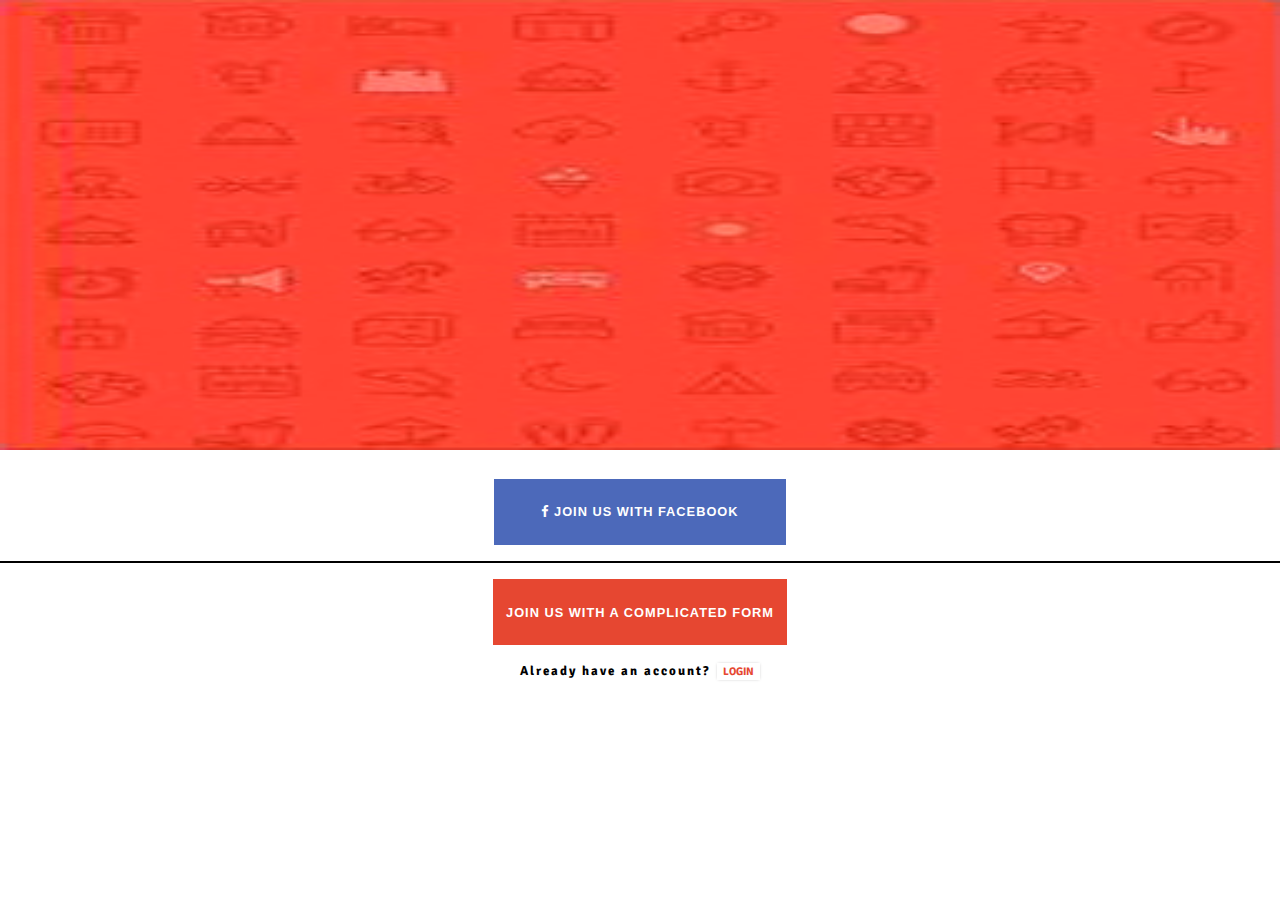
<file: Index.html>
<!DOCTYPE.html>
<head>
		<link rel="stylesheet" href="style.css">
		<meta charset="utf-8" lang="pt">
		<meta name="viewport" content="width=device-width, initial-scale=1">
		<link href="https://fonts.googleapis.com/css?family=Signika" rel="stylesheet">
		<link href="font-awesome.css" rel="stylesheet" type="text/css" media="all"/>
		

</head>

<body>

<div>
	<img class="index-hero" src="hero-inicio.jpg">
</div>

	<div class="box-buttons">
		<button class="login-facebook">
			<i class="fa fa-facebook" aria-hidden="true"></i>
			Join us with facebook
		</button>
	<p class="break">
			<div class="break-page"></div>
			<div class="break-or">or</div>
		</p>
		
		
		<button class="login-complicated">Join us with a complicated form </button>
	</div>
		<footer class="login-option">
			<h4 class="login-option__title">Already have an account?</h4>
			<a class="login-option__button" href="#">LOGIN</a>
		</footer>
	
</body>
</file>
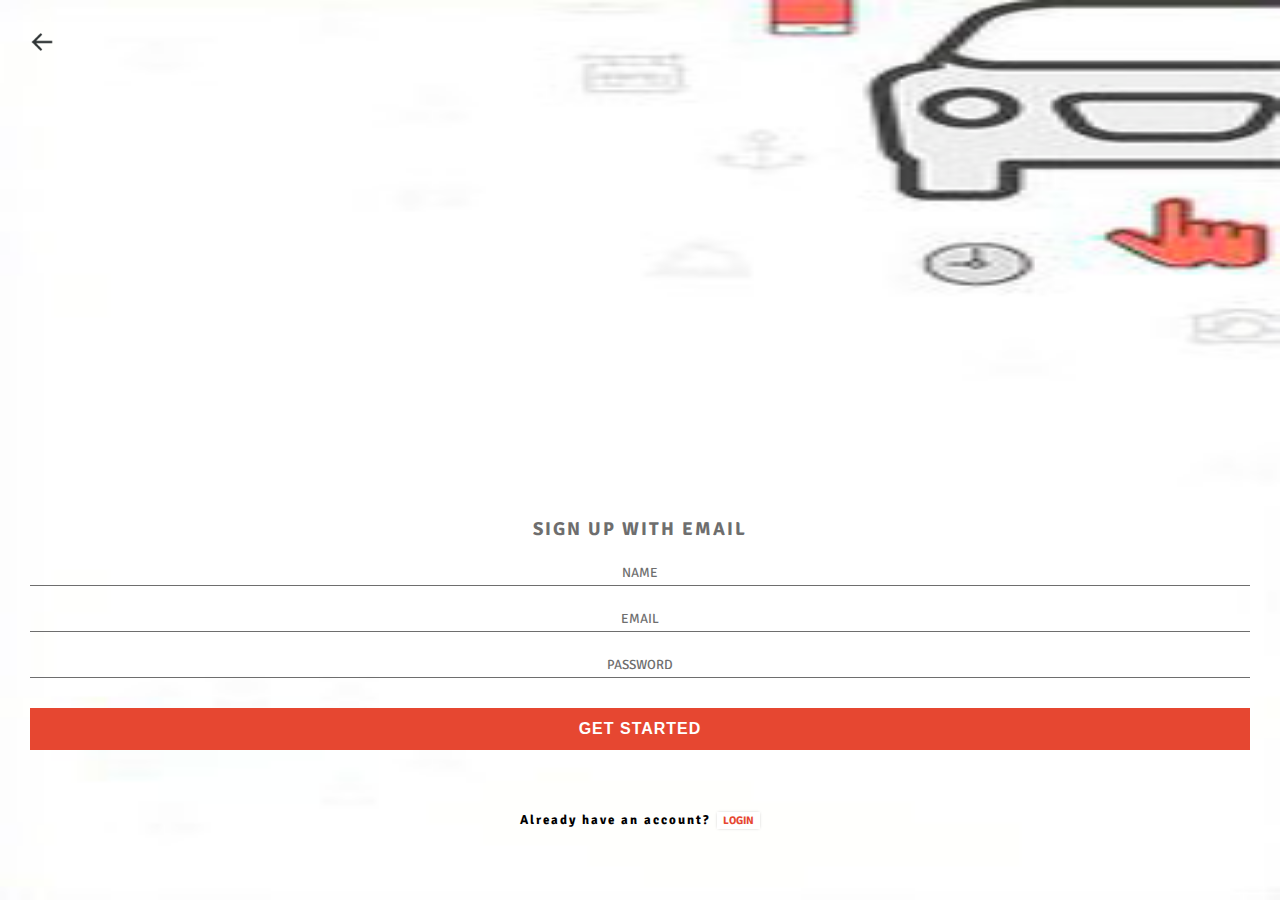
<file: cadastro.html>
<!DOCTYPE.html>
<html>

<head>
	<link rel="stylesheet" href="main.css">
	<meta charset="utf-8" lang="pt">
	<meta name="viewport" content="width=device-width, initial-scale=1">
	<link href="https://fonts.googleapis.com/css?family=Signika" rel="stylesheet">
	<link href="font-awesome.css" rel="stylesheet" type="text/css" media="all"/>
</head>


<body class="corpo">
	<header>
		<a href="index.html">
			<img class="botao-voltar" src="arrow-left.png">
		</a>
	</header>

	<form class="form-cadastro">
		<h3 class="form-cadastro__titulo">Sign up with email</h3>
		<input class="form-cadastro__campo" type="text" name="nome" placeholder="NAME">
		<input class="form-cadastro__campo" type="email" name="email" placeholder="EMAIL">
		<input class="form-cadastro__campo" type="password" name="senha" placeholder="PASSWORD">		
		<button class="form-cadastro__botao" type="submit" >Get started</button>
	</form>
	
	<footer class="login-option">
		<h4 class="login-option__title">Already have an account?</h4>
		<a class="login-option__button" href="#">LOGIN</a>
	</footer>

</body>

</html>
</file>
<file: style.css>
body{
  margin: 0;
}


.box-buttons{
  display: absolute;
  width: 100%;
  margin: auto;
  padding: 1em 0; 

}
.index-hero{
  width: 100%;
  height:50%;
}


.login-facebook {
  display: block;
  box-sizing: border-box;
  position: relative;
  margin: 1em auto;
  padding: 2em 3.7em;
  letter-spacing: 1px;
  text-transform: uppercase;
  font-weight: bold;
  text-align: left;
  font-size: 0.8em;
  border: none;
  color: white;
  background-color: #4C69BA;
}

.break{
  position: relative;
  height: 2px;
  background: black;
}
}
.break-page{
  box-sizing: border-box;
  width: 100%;
}
.break-or{
    display: block;
    position: absolute;
    top: -84%;
    left: calc(50% - 1em);
    padding: .5em;
    background-color: white;
    box-sizing: border-box;
}

.login-complicated {
  display: block;
  box-sizing: border-box;
  position: relative;
  margin:1em auto;
  padding: 2em 1em;
  letter-spacing: 1px;
  text-transform: uppercase;
  font-weight: bold;
  text-align: center;
  font-size: 0.8em;
  border: none;
  margin: 0 auto;
  color: white;
  background-color: #e64731;
}


.login-option{
  display: block;
  margin: 0 auto;
  text-align: center;
}

.login-option__title{
  display: inline;
  font-family: 'Signika', sans-serif;
  letter-spacing: 2px;
  font-size: 13px;
}

.login-option__button{
  display: inline;
  margin-left: 3px;
  padding: 2px 6px;
  text-decoration: none;
  font-family: 'Signika', sans-serif;
  font-size: 11px;
  font-weight: bold;
  color:  #e64731 ;
  background-color: #fff;
-webkit-box-shadow: 0px 0px 3px -1px rgba(168,166,168,1);
-moz-box-shadow: 0px 0px 3px -1px rgba(168,166,168,1);
box-shadow: 0px 0px 3px -1px rgba(168,166,168,1);

}
</file>
<file: main.css>
.corpo{
  margin: 0;
  width: 100vw;
  height: 100vh;
  background-image: url('background-cadastro.jpg');
  background-repeat: no-repeat;
  background-size: 100% 100%;
}

.botao-voltar{
  padding: 30px;
  width: 24px;

}

.form-cadastro{
  margin: 30% auto auto auto;
  padding: 30px;

}

.form-cadastro__titulo{
  letter-spacing: 2px;
  text-transform: uppercase;
  font-family: 'Signika', sans-serif;
  font-weight: bold;
  text-align: center;
  color: #6e6e6e;
}

.form-cadastro__campo {
  display: block;
  padding: 5px;
  margin: 20px 0 10px 0;
  width: 100%;
  border: none; 
  border-bottom: 1px solid #6e6e6e;
  background-color: transparent;
}

::placeholder {
  font-family: 'Signika', sans-serif;
  color: #6e6e6e;
  text-align: center;
}

.form-cadastro__botao {
  display: block;
  box-sizing: border-box;
  position: relative;
  padding: 12px;
  margin: 30px auto;
  letter-spacing: 1px;
  text-transform: uppercase;
  font-weight: bold;
  text-align: center;
  font-size: 1em;
  border: none;
  color: white;
  background-color: #e64731;
  width: 100%;
}

.login-option{
  display: block;
  margin: 0 auto;
  text-align: center;
}

.login-option__title{
	display: inline-block;
  margin: 0;
	font-family: 'Signika', sans-serif;
	letter-spacing: 2px;
	font-size: 13px;
}

.login-option__button{
	display: inline-block;
	margin-left: 3px;
	padding: 2px 6px;
	text-decoration: none;
	font-family: 'Signika', sans-serif;
	font-size: 11px;
	font-weight: bold;
	color:  #e64731 ;
	background-color: #fff;
-webkit-box-shadow: 0px 0px 3px -1px rgba(168,166,168,1);
-moz-box-shadow: 0px 0px 3px -1px rgba(168,166,168,1);
box-shadow: 0px 0px 3px -1px rgba(168,166,168,1);
}
</file>
